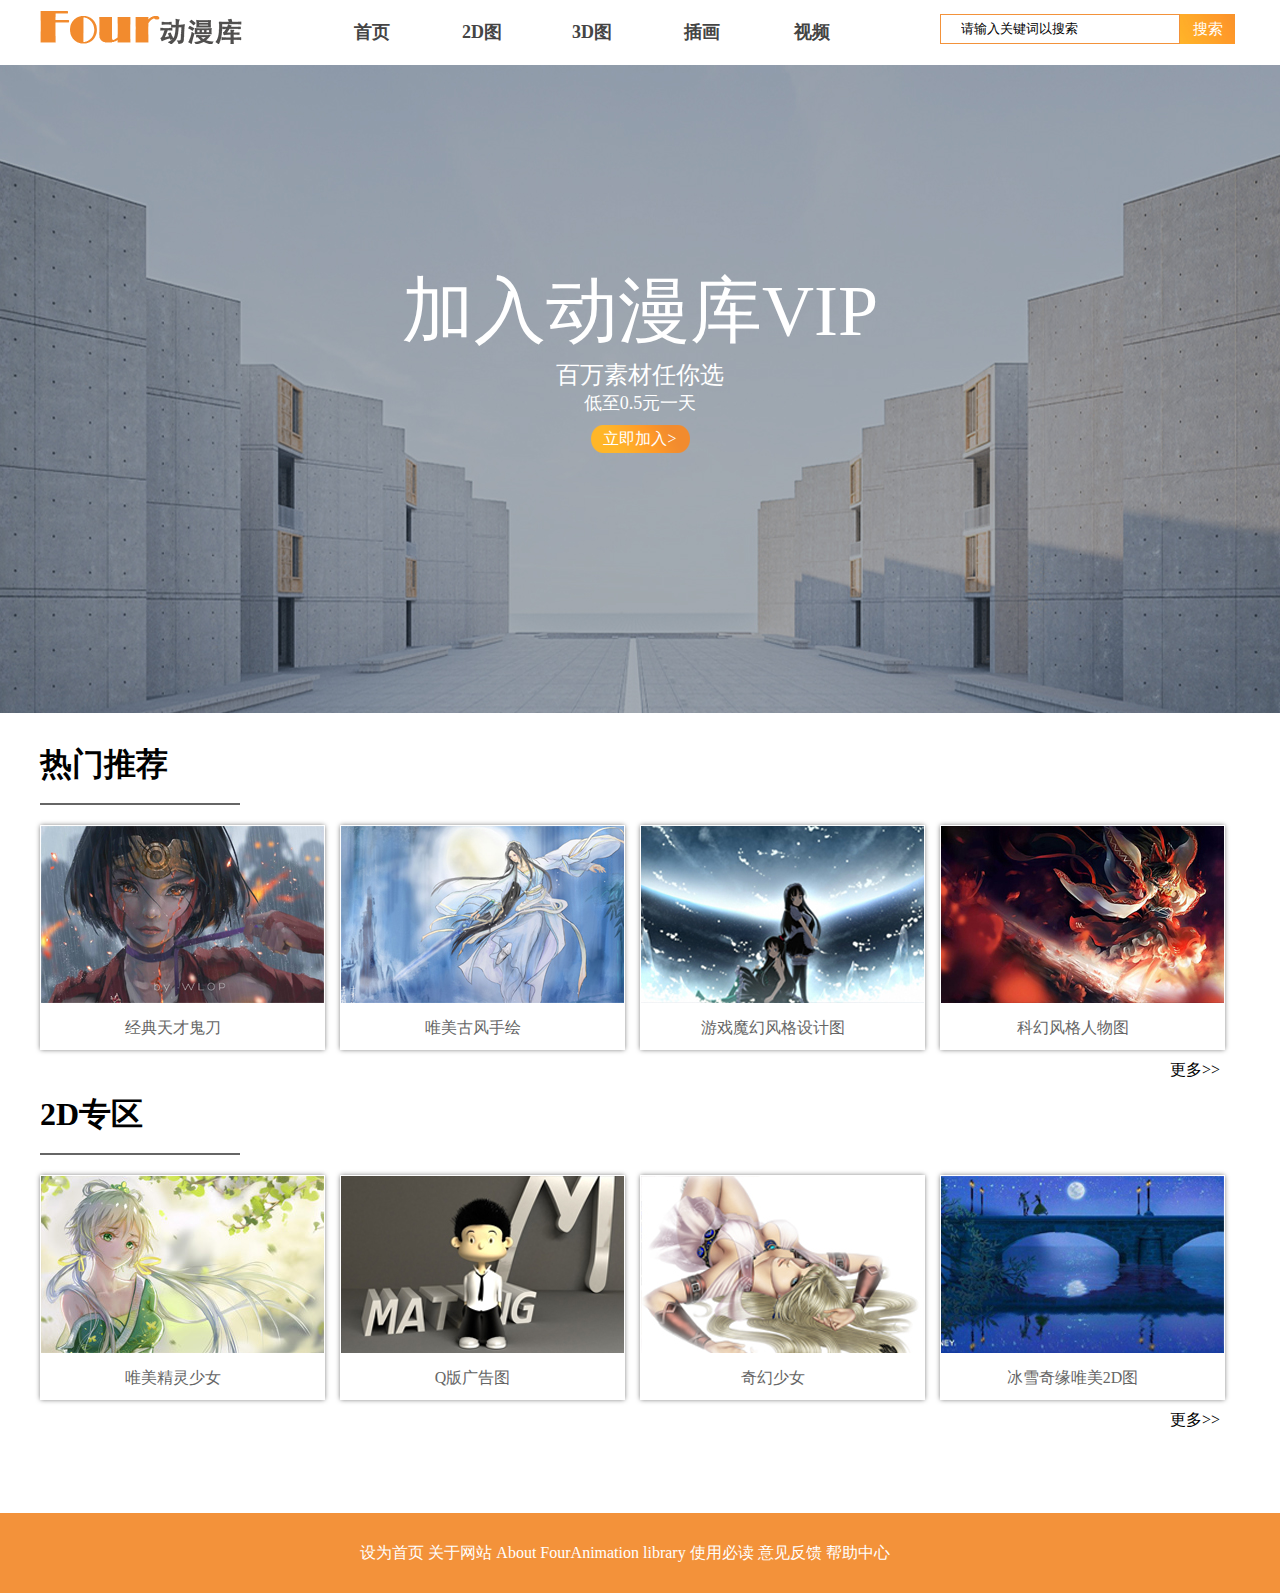
<file: index.html>
<html>
<head>
<meta charset="gb2312">
<title>������</title>
</head>
<body>
<link rel="stylesheet" href="css/index.css">

<div class="dbanner">
<div class="banner">
    <div class="wrap">
            <img class="logo" src="images/logo.png">
        <a class="h1" href="index.html">��ҳ</a>
        <a class="h1" href="#">2Dͼ</a>
        <a class="h1" href="#">3Dͼ</a>
        <a class="h1" href="#">�廭</a>
        <a class="h1" href="#">��Ƶ</a>
        <div class="right">               
                <input class="shuru" type="text" value="������ؼ���������">
                <input class="sousuo" type="button" value="����">
            </div>
    </div>
</div>
</div>

<div class="guanggao">
        <gg1>���붯����VIP</gg1>
        <div class="clear"></div>
        <gg2>�����ز�����ѡ</gg2>
        <div class="clear"></div>
        <gg3>����0.5Ԫһ��</gg3>
        <div class="clear"></div>
        <a class="gg4" href="index.html">��������></a>
</div>
<div class="wrap">
    <div class="bigbox">
        <h1>�����Ƽ�</h1>

        <div class="box">
            <img src="images/tuijian/tj1.jpg">
            <a class="xiangqing" href="#">������Ź���</a>
        </div>
        <div class="box">
            <img src="images/tuijian/tj2.jpg">
            <a class="xiangqing" href="#">Ψ���ŷ��ֻ�</a>
        </div>

        <div class="box">
            <img src="images/tuijian/tj3.jpg">
            <a class="xiangqing" href="#">��Ϸħ�÷�����ͼ</a>
        </div>

        <div class="box">
            <img src="images/tuijian/tj4.jpg">
            <a class="xiangqing" href="#">�ƻ÷������ͼ</a>
        </div>
    <a href="#">����>></a>
    </div>
    <div class="bigbox">
            <h1>2Dר��</h1>
    
            <div class="box">
                <img src="images/2d/1.jpg">
                <a class="xiangqing" href="#">Ψ��������Ů</a>
            </div>
            <div class="box">
                <img src="images/2d/2.jpg">
                <a class="xiangqing" href="#">Q����ͼ</a>
            </div>
    
            <div class="box">
                <img src="images/2d/3.jpg">
                <a class="xiangqing" href="#">�����Ů</a>
            </div>
    
            <div class="box">
                <img src="images/2d/4.jpg">
                <a class="xiangqing" href="#">��ѩ��ԵΨ��2Dͼ</a>
            </div>    
            <a href="#">����>></a>
    </div>
    <!--
    <div class="bigbox">
            <h1>3Dר��</h1>
    
            <div class="box">
                <img src="images/3d/1.jpg">
                <a class="xiangqing" href="#">�Ը���Ϸ��ɫ3d</a>
            </div>
            <div class="box">
                <img src="images/3d/2.jpg">
                <a class="xiangqing" href="#">��������Ч��ͼ</a>
            </div>
    
            <div class="box">
                <img src="images/3d/3.jpg">
                <a class="xiangqing" href="#">�Ϲž�����ս����ͼ</a>
            </div>
    
            <div class="box">
                <img src="images/3d/4.jpg">
                <a class="xiangqing" href="#">�Ȱ潩ʬԭͼ</a>
            </div>   
            <a href="#">����>></a>
    </div>
-->
    <!-- <div class="bigbox">
            <h1>��ѡ�廭</h1>
    
            <div class="box">
                <img src="images/chahua/1.jpg">
                <a class="xiangqing" href="#">�ϻ��廭����</a>
            </div>
            <div class="box">
                <img src="images/chahua/2.jpg">
                <a class="xiangqing" href="#">�������ò廭</a>
            </div>
    
            <div class="box">
                <img src="images/chahua/3.jpg">
                <a class="xiangqing" href="#">���޼�ཨ���廭</a>
            </div>
    
            <div class="box">
                <img src="images/chahua/4.jpg">
                <a class="xiangqing" href="#">ˮī��ֲ��廭</a>
            </div>    
            <a href="#">����>></a>
    </div> -->
    <!-- <div class="bigbox">
            <h1>��ѡ��Ƶ</h1>
    
            <div class="box">
                <img src="images/shipin/5.jpg">
                <a class="xiangqing" href="#">��ɫ��Ů ���ĵ�</a>
            </div>
            <div class="box">
                <img src="images/shipin/6.jpg">
                <a class="xiangqing" href="#">ħ�úڰ���Ů</a>
            </div>
    
            <div class="box">
                <img src="images/shipin/7.jpg">
                <a class="xiangqing" href="#">��Ů�ĵľ���</a>
            </div>
    
            <div class="box">
                <img src="images/shipin/8.jpg">
                <a class="xiangqing" href="#">������С����</a>
            </div>    
            <a href="#">����>></a>
    </div> -->
</div>
<div class="wrap">

</div>


<div class="bottom">
    <div class="wrap">
        <bq>��Ϊ��ҳ  ������վ   About FourAnimation library    ʹ�ñض�   �������   ��������</bq>
    </div>
</div>
    

</body>
</html>
</file>
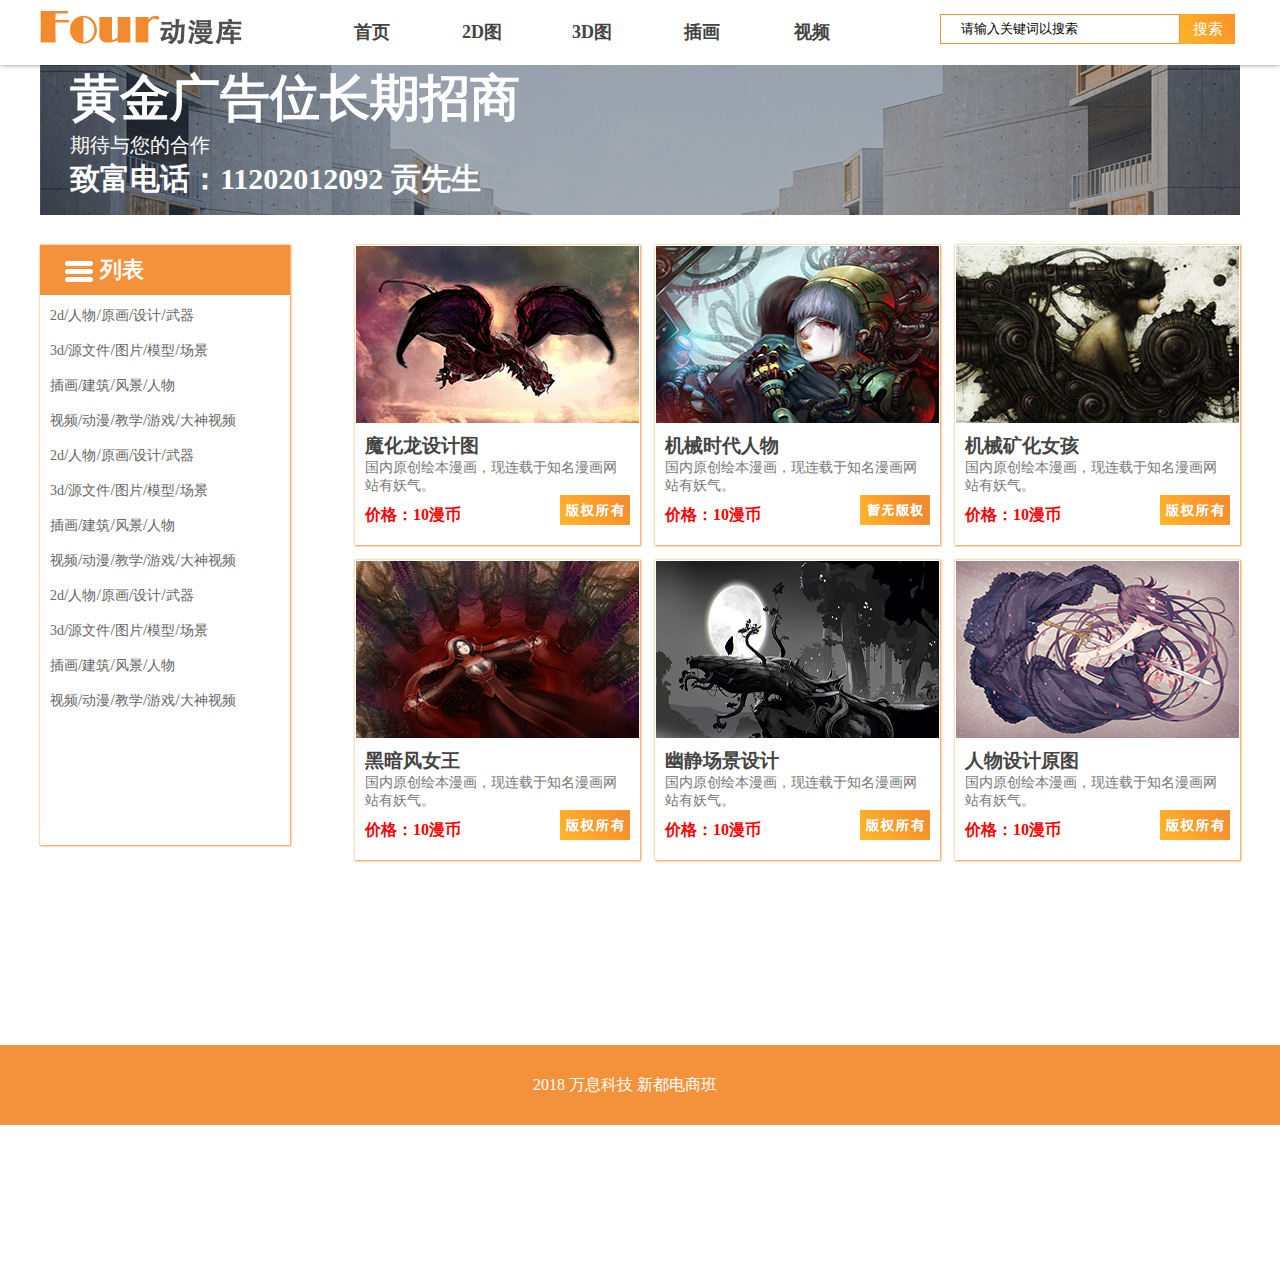
<file: 2d.html>
<html>
<head>
<meta charset="gb2312">
<title>2Dͼ</title>
</head>
<body>
<link rel="stylesheet" href="css/index.css">

<div class="dbanner">
        <div class="banner">
            <div class="wrap">
                    <img class="logo" src="images/logo.png">
                <a class="h1" href="index.html">��ҳ</a>
                <a class="h1" href="2d.html">2Dͼ</a>
                <a class="h1" href="3d.html">3Dͼ</a>
                <a class="h1" href="chahua.html">�廭</a>
                <a class="h1" href="video.html">��Ƶ</a>
                <div class="right">               
                        <input class="shuru" type="text" value="������ؼ���������">
                        <input class="sousuo" type="button" value="����">
                    </div>
            </div>
        </div>
        </div>


<div class="wrap">
    <div class="xiaobanner">
        <zs1>�ƽ���λ��������</zs1>
        <div class="clear"></div>
        <zs2>�ڴ������ĺ���</zs2>
        <div class="clear"></div>
        <zs3>�¸��绰��11202012092 ������</zs3>
    </div>


    <div class="nr">
        <div class="lb">
            <div class="lbbox">
                <div class="lbtop">�б�</div>
                <div class="one"><a href="2d.html">2d</a>/<a href="2d.html">����</a>/<a href="2d.html">ԭ��</a>/<a href="2d.html">���</a>/<a href="2d.html">����</a></div>
                <div class="one"><a href="3d.html">3d</a>/<a href="3d.html">Դ�ļ�</a>/<a href="3d.html">ͼƬ</a>/<a href="3d.html">ģ��</a>/<a href="3d.html">����</a></div>
                <div class="one"><a href="chahua.html">�廭</a>/<a href="chahua.html">����</a>/<a href="chahua.html">�羰</a>/<a href="chahua.html">����</a></div>
                <div class="one"><a href="video.html">��Ƶ</a>/<a href="video.html">����</a>/<a href="video.html">��ѧ</a>/<a href="video.html">��Ϸ</a>/<a href="video.html">������Ƶ</a></div>
                <div class="one"><a href="2d.html">2d</a>/<a href="2d.html">����</a>/<a href="2d.html">ԭ��</a>/<a href="2d.html">���</a>/<a href="2d.html">����</a></div>
                <div class="one"><a href="3d.html">3d</a>/<a href="3d.html">Դ�ļ�</a>/<a href="3d.html">ͼƬ</a>/<a href="3d.html">ģ��</a>/<a href="3d.html">����</a></div>
                <div class="one"><a href="chahua.html">�廭</a>/<a href="chahua.html">����</a>/<a href="chahua.html">�羰</a>/<a href="chahua.html">����</a></div>
                <div class="one"><a href="video.html">��Ƶ</a>/<a href="video.html">����</a>/<a href="video.html">��ѧ</a>/<a href="video.html">��Ϸ</a>/<a href="video.html">������Ƶ</a></div>
                <div class="one"><a href="2d.html">2d</a>/<a href="2d.html">����</a>/<a href="2d.html">ԭ��</a>/<a href="2d.html">���</a>/<a href="2d.html">����</a></div>
                <div class="one"><a href="3d.html">3d</a>/<a href="3d.html">Դ�ļ�</a>/<a href="3d.html">ͼƬ</a>/<a href="3d.html">ģ��</a>/<a href="3d.html">����</a></div>
                <div class="one"><a href="chahua.html">�廭</a>/<a href="chahua.html">����</a>/<a href="chahua.html">�羰</a>/<a href="chahua.html">����</a></div>
                <div class="one"><a href="video.html">��Ƶ</a>/<a href="video.html">����</a>/<a href="video.html">��ѧ</a>/<a href="video.html">��Ϸ</a>/<a href="video.html">������Ƶ</a></div>
                
            </div>
        </div>
        <div class="nrright">

            <div class="mininr">
                    <a href="xiangqing.html"><img src="images/2/22d/1.jpg"></a>
                <div class="xqbox">
                    <a href="xiangqing.html">ħ�������ͼ</a>
                    <div class="clear"></div>
                    <xq>����ԭ���汾��������������֪��������վ��������</xq>
                    <div class="clear"></div>
                    <jiage>�۸�10����</jiage>
                    <img class="bq" src="images/bqsy.jpg" >
                </div>
            </div>
            <div class="mininr">
                    <a href="xiangqing.html"><img src="images/2/22d/2.jpg"></a>
                <div class="xqbox">
                        <a href="xiangqing.html">��еʱ������</a>
                    <div class="clear"></div>
                    <xq>����ԭ���汾��������������֪��������վ��������</xq>
                    <div class="clear"></div>
                    <jiage>�۸�10����</jiage>
                    <img class="bq" src="images/zwbq.jpg" >
                </div>
            </div>
            <div class="mininr">
                    <a href="xiangqing.html"><img src="images/2/22d/3.jpg"></a>
                <div class="xqbox">
                    <a href="xiangqing.html">��е��Ů��</a>
                    <div class="clear"></div>
                    <xq>����ԭ���汾��������������֪��������վ��������</xq>
                    <div class="clear"></div>
                    <jiage>�۸�10����</jiage>
                    <img class="bq" src="images/bqsy.jpg" >
                </div>
            </div>
            <div class="mininr">
                    <a href="xiangqing.html"><img src="images/2/22d/4.jpg"></a>
                <div class="xqbox">
                    <a href="xiangqing.html">�ڰ���Ů��</a>
                    <div class="clear"></div>
                    <xq>����ԭ���汾��������������֪��������վ��������</xq>
                    <div class="clear"></div>
                    <jiage>�۸�10����</jiage>
                    <img class="bq" src="images/bqsy.jpg" >
                </div>
            </div>
            <div class="mininr">
                    <a href="xiangqing.html"><img src="images/2/22d/5.jpg"></a>
                <div class="xqbox">
                        <a href="xiangqing.html">�ľ��������</a>
                    <div class="clear"></div>
                    <xq>����ԭ���汾��������������֪��������վ��������</xq>
                    <div class="clear"></div>
                    <jiage>�۸�10����</jiage>
                    <img class="bq" src="images/bqsy.jpg" >
                </div>
            </div>
            <div class="mininr">
                    <a href="xiangqing.html"><img src="images/2/22d/6.jpg"></a>
                <div class="xqbox">
                        <a href="xiangqing.html">�������ԭͼ</a>
                    <div class="clear"></div>
                    <xq>����ԭ���汾��������������֪��������վ��������</xq>
                    <div class="clear"></div>
                    <jiage>�۸�10����</jiage>
                    <img class="bq" src="images/bqsy.jpg" >
                </div>
            </div>
        </div>
    </div>
</div>









<div class="bottom">
    <div class="wrap">
        <bq>2018   ��Ϣ�Ƽ�  �¶����̰�</bq>
        <h3>�޵�����</h3>
        <bq>Cell: 17323167689</bq>
        <bq>��ַ���ɶ������������԰9��԰E��</bq>
    </div>
</div>
    

</body>
</html>
</file>
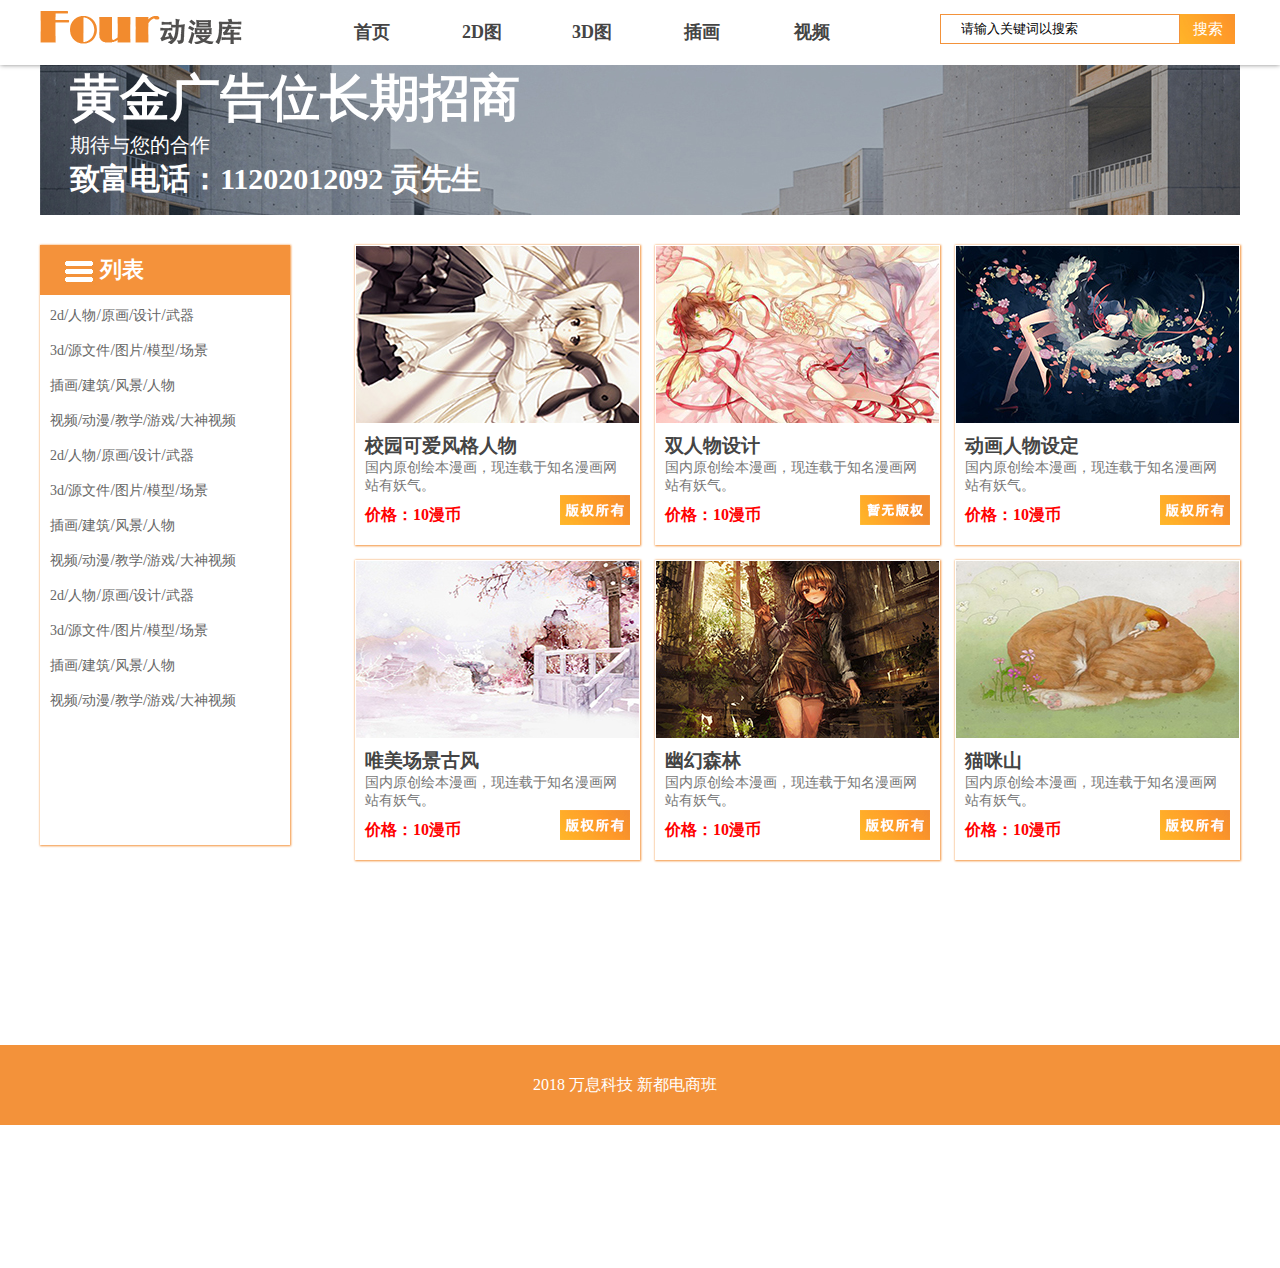
<file: 3d.html>
<html>
<head>
<meta charset="gb2312">
<title>3Dͼ</title>
</head>
<body>
<link rel="stylesheet" href="css/index.css">

<div class="dbanner">
        <div class="banner">
            <div class="wrap">
                    <img class="logo" src="images/logo.png">
                <a class="h1" href="index.html">��ҳ</a>
                <a class="h1" href="2d.html">2Dͼ</a>
                <a class="h1" href="3d.html">3Dͼ</a>
                <a class="h1" href="chahua.html">�廭</a>
                <a class="h1" href="video.html">��Ƶ</a>
                <div class="right">               
                        <input class="shuru" type="text" value="������ؼ���������">
                        <input class="sousuo" type="button" value="����">
                    </div>
            </div>
        </div>
        </div>


<div class="wrap">
        <div class="xiaobanner">
            <zs1>�ƽ���λ��������</zs1>
            <div class="clear"></div>
            <zs2>�ڴ������ĺ���</zs2>
            <div class="clear"></div>
            <zs3>�¸��绰��11202012092 ������</zs3>
        </div>
    
    
        <div class="nr">
            <div class="lb">
                <div class="lbbox">
                    <div class="lbtop">�б�</div>
                    <div class="one"><a href="2d.html">2d</a>/<a href="2d.html">����</a>/<a href="2d.html">ԭ��</a>/<a href="2d.html">���</a>/<a href="2d.html">����</a></div>
                    <div class="one"><a href="3d.html">3d</a>/<a href="3d.html">Դ�ļ�</a>/<a href="3d.html">ͼƬ</a>/<a href="3d.html">ģ��</a>/<a href="3d.html">����</a></div>
                    <div class="one"><a href="chahua.html">�廭</a>/<a href="chahua.html">����</a>/<a href="chahua.html">�羰</a>/<a href="chahua.html">����</a></div>
                    <div class="one"><a href="video.html">��Ƶ</a>/<a href="video.html">����</a>/<a href="video.html">��ѧ</a>/<a href="video.html">��Ϸ</a>/<a href="video.html">������Ƶ</a></div>
                    <div class="one"><a href="2d.html">2d</a>/<a href="2d.html">����</a>/<a href="2d.html">ԭ��</a>/<a href="2d.html">���</a>/<a href="2d.html">����</a></div>
                    <div class="one"><a href="3d.html">3d</a>/<a href="3d.html">Դ�ļ�</a>/<a href="3d.html">ͼƬ</a>/<a href="3d.html">ģ��</a>/<a href="3d.html">����</a></div>
                    <div class="one"><a href="chahua.html">�廭</a>/<a href="chahua.html">����</a>/<a href="chahua.html">�羰</a>/<a href="chahua.html">����</a></div>
                    <div class="one"><a href="video.html">��Ƶ</a>/<a href="video.html">����</a>/<a href="video.html">��ѧ</a>/<a href="video.html">��Ϸ</a>/<a href="video.html">������Ƶ</a></div>
                    <div class="one"><a href="2d.html">2d</a>/<a href="2d.html">����</a>/<a href="2d.html">ԭ��</a>/<a href="2d.html">���</a>/<a href="2d.html">����</a></div>
                    <div class="one"><a href="3d.html">3d</a>/<a href="3d.html">Դ�ļ�</a>/<a href="3d.html">ͼƬ</a>/<a href="3d.html">ģ��</a>/<a href="3d.html">����</a></div>
                    <div class="one"><a href="chahua.html">�廭</a>/<a href="chahua.html">����</a>/<a href="chahua.html">�羰</a>/<a href="chahua.html">����</a></div>
                    <div class="one"><a href="video.html">��Ƶ</a>/<a href="video.html">����</a>/<a href="video.html">��ѧ</a>/<a href="video.html">��Ϸ</a>/<a href="video.html">������Ƶ</a></div>
                    
                </div>
            </div>
            <div class="nrright">
    
                <div class="mininr">
                    <a href="xiangqing.html"><img src="images/2/23d/1.jpg"></a>
                    <div class="xqbox">
                        <a href="xiangqing.html">У԰�ɰ��������</a>
                        <div class="clear"></div>
                        <xq>����ԭ���汾��������������֪��������վ��������</xq>
                        <div class="clear"></div>
                        <jiage>�۸�10����</jiage>
                        <img class="bq" src="images/bqsy.jpg" >
                    </div>
                </div>
                <div class="mininr">
                        <a href="xiangqing.html"><img src="images/2/23d/2.jpg"></a>
                    <div class="xqbox">
                            <a href="xiangqing.html">˫�������</a>
                        <div class="clear"></div>
                        <xq>����ԭ���汾��������������֪��������վ��������</xq>
                        <div class="clear"></div>
                        <jiage>�۸�10����</jiage>
                        <img class="bq" src="images/zwbq.jpg" >
                    </div>
                </div>
                <div class="mininr">
                        <a href="xiangqing.html"><img src="images/2/23d/3.jpg"></a>
                    <div class="xqbox">
                        <a href="xiangqing.html">���������趨</a>
                        <div class="clear"></div>
                        <xq>����ԭ���汾��������������֪��������վ��������</xq>
                        <div class="clear"></div>
                        <jiage>�۸�10����</jiage>
                        <img class="bq" src="images/bqsy.jpg" >
                    </div>
                </div>
                <div class="mininr">
                        <a href="xiangqing.html"><img src="images/2/23d/4.jpg"></a>
                    <div class="xqbox">
                        <a href="xiangqing.html">Ψ�������ŷ�</a>
                        <div class="clear"></div>
                        <xq>����ԭ���汾��������������֪��������վ��������</xq>
                        <div class="clear"></div>
                        <jiage>�۸�10����</jiage>
                        <img class="bq" src="images/bqsy.jpg" >
                    </div>
                </div>
                <div class="mininr">
                        <a href="xiangqing.html"><img src="images/2/23d/5.jpg"></a>
                    <div class="xqbox">
                            <a href="xiangqing.html">�Ļ�ɭ��</a>
                        <div class="clear"></div>
                        <xq>����ԭ���汾��������������֪��������վ��������</xq>
                        <div class="clear"></div>
                        <jiage>�۸�10����</jiage>
                        <img class="bq" src="images/bqsy.jpg" >
                    </div>
                </div>
                <div class="mininr">
                        <a href="xiangqing.html"><img src="images/2/23d/6.jpg"></a>
                    <div class="xqbox">
                            <a href="xiangqing.html">è��ɽ</a>
                        <div class="clear"></div>
                        <xq>����ԭ���汾��������������֪��������վ��������</xq>
                        <div class="clear"></div>
                        <jiage>�۸�10����</jiage>
                        <img class="bq" src="images/bqsy.jpg" >
                    </div>
                </div>
            </div>
        </div>
    </div>









<div class="bottom">
    <div class="wrap">
        <bq>2018   ��Ϣ�Ƽ�  �¶����̰�</bq>
        <h3>�޵�����</h3>
        <bq>Cell: 17323167689</bq>
        <bq>��ַ���ɶ������������԰9��԰E��</bq>
    </div>
</div>
    

</body>
</html>
</file>
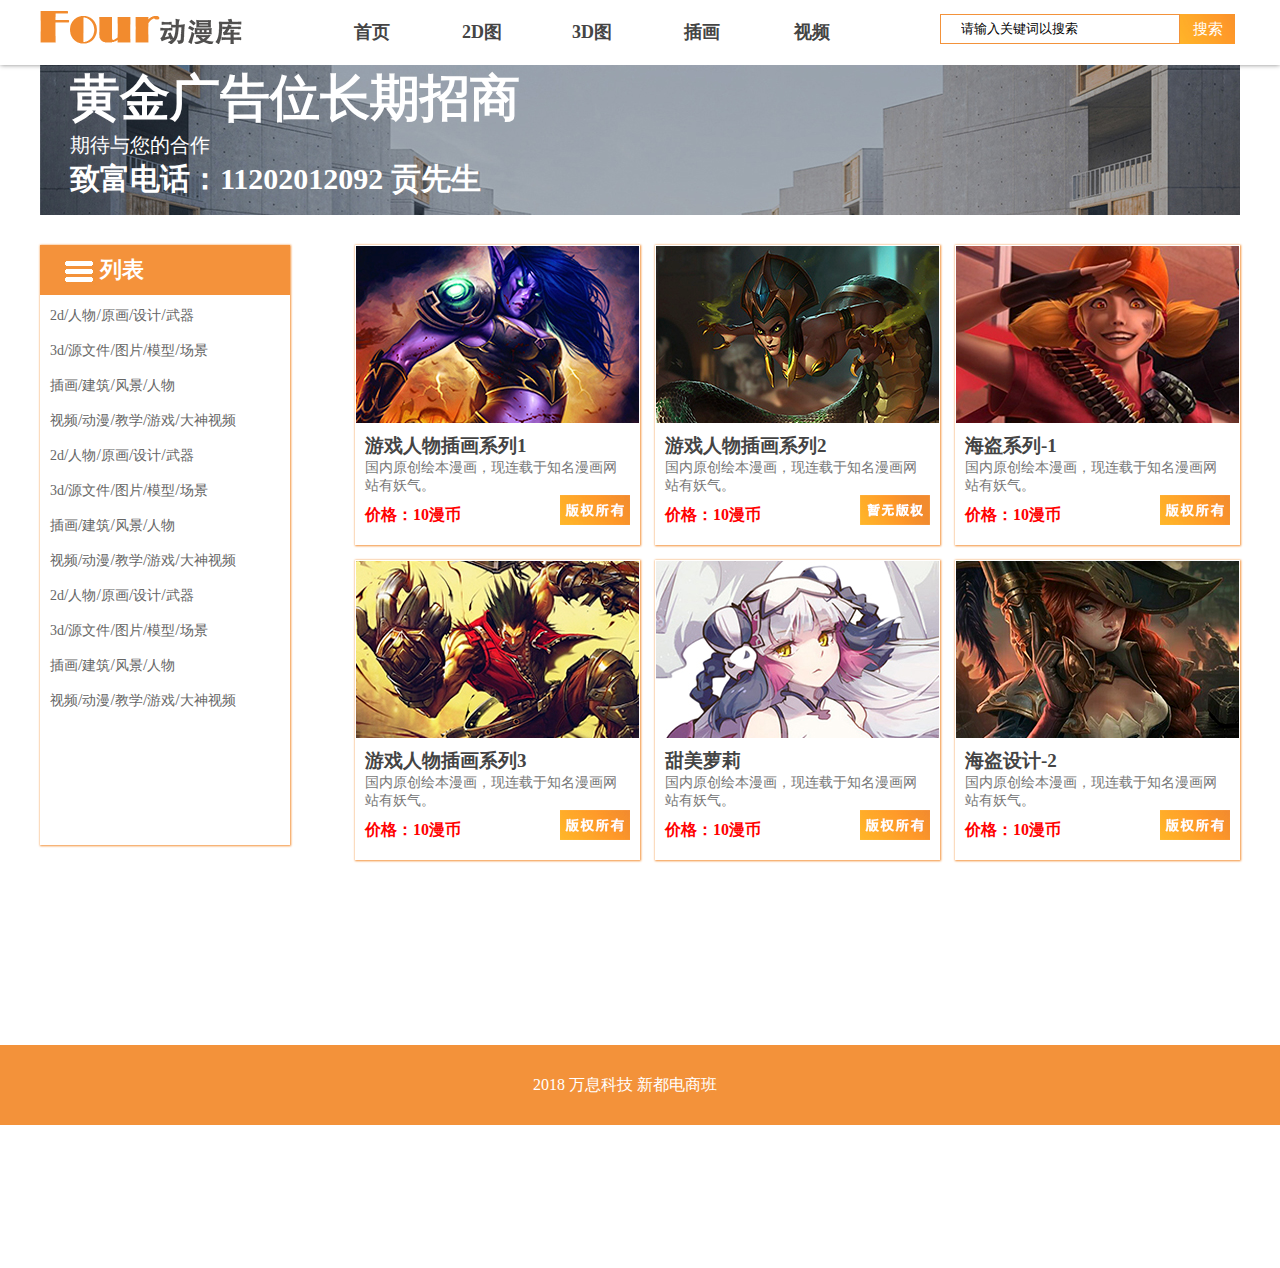
<file: chahua.html>
<html>
<head>
<meta charset="gb2312">
<title>�廭</title>
</head>
<body>
<link rel="stylesheet" href="css/index.css">

<div class="dbanner">
        <div class="banner">
            <div class="wrap">
                    <img class="logo" src="images/logo.png">
                <a class="h1" href="index.html">��ҳ</a>
                <a class="h1" href="2d.html">2Dͼ</a>
                <a class="h1" href="3d.html">3Dͼ</a>
                <a class="h1" href="chahua.html">�廭</a>
                <a class="h1" href="video.html">��Ƶ</a>
                <div class="right">               
                        <input class="shuru" type="text" value="������ؼ���������">
                        <input class="sousuo" type="button" value="����">
                    </div>
            </div>
        </div>
        </div>


<div class="wrap">
        <div class="xiaobanner">
            <zs1>�ƽ���λ��������</zs1>
            <div class="clear"></div>
            <zs2>�ڴ������ĺ���</zs2>
            <div class="clear"></div>
            <zs3>�¸��绰��11202012092 ������</zs3>
        </div>
    
    
        <div class="nr">
            <div class="lb">
                <div class="lbbox">
                    <div class="lbtop">�б�</div>
                    <div class="one"><a href="2d.html">2d</a>/<a href="2d.html">����</a>/<a href="2d.html">ԭ��</a>/<a href="2d.html">���</a>/<a href="2d.html">����</a></div>
                    <div class="one"><a href="3d.html">3d</a>/<a href="3d.html">Դ�ļ�</a>/<a href="3d.html">ͼƬ</a>/<a href="3d.html">ģ��</a>/<a href="3d.html">����</a></div>
                    <div class="one"><a href="chahua.html">�廭</a>/<a href="chahua.html">����</a>/<a href="chahua.html">�羰</a>/<a href="chahua.html">����</a></div>
                    <div class="one"><a href="video.html">��Ƶ</a>/<a href="video.html">����</a>/<a href="video.html">��ѧ</a>/<a href="video.html">��Ϸ</a>/<a href="video.html">������Ƶ</a></div>
                    <div class="one"><a href="2d.html">2d</a>/<a href="2d.html">����</a>/<a href="2d.html">ԭ��</a>/<a href="2d.html">���</a>/<a href="2d.html">����</a></div>
                    <div class="one"><a href="3d.html">3d</a>/<a href="3d.html">Դ�ļ�</a>/<a href="3d.html">ͼƬ</a>/<a href="3d.html">ģ��</a>/<a href="3d.html">����</a></div>
                    <div class="one"><a href="chahua.html">�廭</a>/<a href="chahua.html">����</a>/<a href="chahua.html">�羰</a>/<a href="chahua.html">����</a></div>
                    <div class="one"><a href="video.html">��Ƶ</a>/<a href="video.html">����</a>/<a href="video.html">��ѧ</a>/<a href="video.html">��Ϸ</a>/<a href="video.html">������Ƶ</a></div>
                    <div class="one"><a href="2d.html">2d</a>/<a href="2d.html">����</a>/<a href="2d.html">ԭ��</a>/<a href="2d.html">���</a>/<a href="2d.html">����</a></div>
                    <div class="one"><a href="3d.html">3d</a>/<a href="3d.html">Դ�ļ�</a>/<a href="3d.html">ͼƬ</a>/<a href="3d.html">ģ��</a>/<a href="3d.html">����</a></div>
                    <div class="one"><a href="chahua.html">�廭</a>/<a href="chahua.html">����</a>/<a href="chahua.html">�羰</a>/<a href="chahua.html">����</a></div>
                    <div class="one"><a href="video.html">��Ƶ</a>/<a href="video.html">����</a>/<a href="video.html">��ѧ</a>/<a href="video.html">��Ϸ</a>/<a href="video.html">������Ƶ</a></div>
                    
                </div>
            </div>
            <div class="nrright">
    
                <div class="mininr">
                    <a href="xiangqing.html"><img src="images/2/2chahua/1.jpg"></a>
                    <div class="xqbox">
                        <a href="xiangqing.html">��Ϸ����廭ϵ��1</a>
                        <div class="clear"></div>
                        <xq>����ԭ���汾��������������֪��������վ��������</xq>
                        <div class="clear"></div>
                        <jiage>�۸�10����</jiage>
                        <img class="bq" src="images/bqsy.jpg" >
                    </div>
                </div>
                <div class="mininr">
                        <a href="xiangqing.html"><img src="images/2/2chahua/2.jpg"></a>
                    <div class="xqbox">
                            <a href="xiangqing.html">��Ϸ����廭ϵ��2</a>
                        <div class="clear"></div>
                        <xq>����ԭ���汾��������������֪��������վ��������</xq>
                        <div class="clear"></div>
                        <jiage>�۸�10����</jiage>
                        <img class="bq" src="images/zwbq.jpg" >
                    </div>
                </div>
                <div class="mininr">
                        <a href="xiangqing.html"><img src="images/2/2chahua/3.jpg"></a>
                    <div class="xqbox">
                        <a href="xiangqing.html">����ϵ��-1</a>
                        <div class="clear"></div>
                        <xq>����ԭ���汾��������������֪��������վ��������</xq>
                        <div class="clear"></div>
                        <jiage>�۸�10����</jiage>
                        <img class="bq" src="images/bqsy.jpg" >
                    </div>
                </div>
                <div class="mininr">
                        <a href="xiangqing.html"><img src="images/2/2chahua/4.jpg"></a>
                    <div class="xqbox">
                        <a href="xiangqing.html">��Ϸ����廭ϵ��3</a>
                        <div class="clear"></div>
                        <xq>����ԭ���汾��������������֪��������վ��������</xq>
                        <div class="clear"></div>
                        <jiage>�۸�10����</jiage>
                        <img class="bq" src="images/bqsy.jpg" >
                    </div>
                </div>
                <div class="mininr">
                        <a href="xiangqing.html"><img src="images/2/2chahua/5.jpg"></a>
                    <div class="xqbox">
                            <a href="xiangqing.html">��������</a>
                        <div class="clear"></div>
                        <xq>����ԭ���汾��������������֪��������վ��������</xq>
                        <div class="clear"></div>
                        <jiage>�۸�10����</jiage>
                        <img class="bq" src="images/bqsy.jpg" >
                    </div>
                </div>
                <div class="mininr">
                        <a href="xiangqing.html"><img src="images/2/2chahua/6.jpg"></a>
                    <div class="xqbox">
                            <a href="xiangqing.html">�������-2</a>
                        <div class="clear"></div>
                        <xq>����ԭ���汾��������������֪��������վ��������</xq>
                        <div class="clear"></div>
                        <jiage>�۸�10����</jiage>
                        <img class="bq" src="images/bqsy.jpg" >
                    </div>
                </div>
            </div>
        </div>
    </div>









<div class="bottom">
    <div class="wrap">
        <bq>2018   ��Ϣ�Ƽ�  �¶����̰�</bq>
        <h3>�޵�����</h3>
        <bq>Cell: 17323167689</bq>
        <bq>��ַ���ɶ������������԰9��԰E��</bq>
    </div>
</div>
    

</body>
</html>
</file>
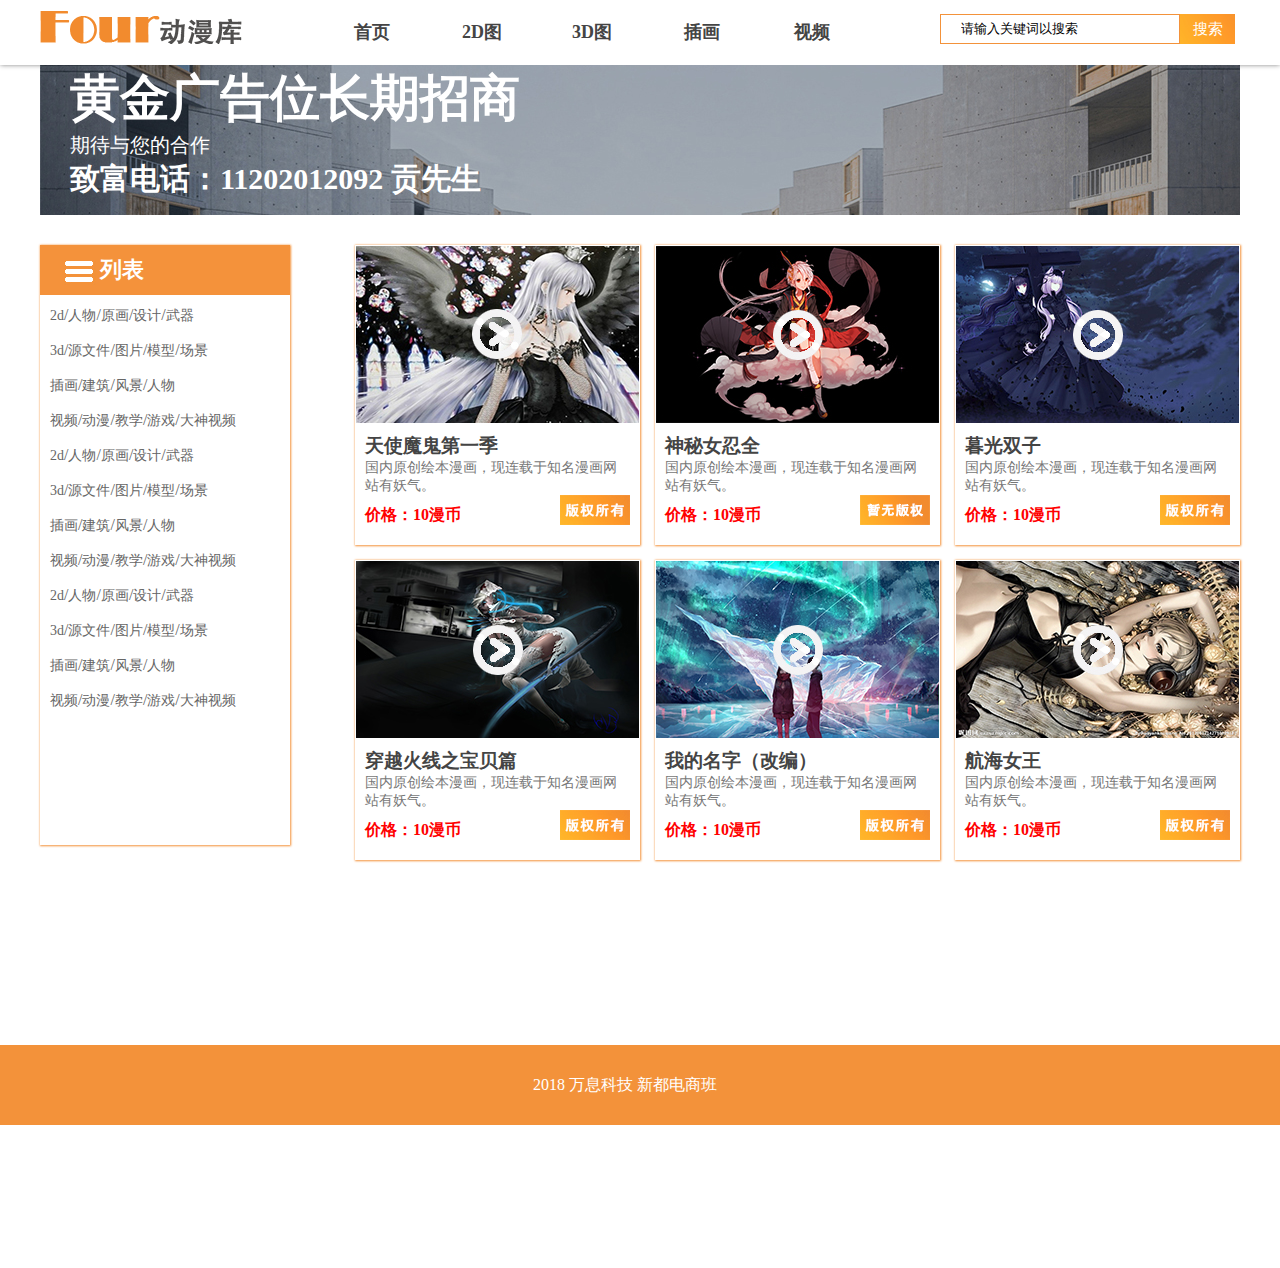
<file: video.html>
<html>
<head>
<meta charset="gb2312">
<title>��Ƶ</title>
</head>
<body>
<link rel="stylesheet" href="css/index.css">

<div class="dbanner">
        <div class="banner">
            <div class="wrap">
                    <img class="logo" src="images/logo.png">
                <a class="h1" href="index.html">��ҳ</a>
                <a class="h1" href="2d.html">2Dͼ</a>
                <a class="h1" href="3d.html">3Dͼ</a>
                <a class="h1" href="chahua.html">�廭</a>
                <a class="h1" href="video.html">��Ƶ</a>
                <div class="right">               
                        <input class="shuru" type="text" value="������ؼ���������">
                        <input class="sousuo" type="button" value="����">
                    </div>
            </div>
        </div>
        </div>


<div class="wrap">
        <div class="xiaobanner">
            <zs1>�ƽ���λ��������</zs1>
            <div class="clear"></div>
            <zs2>�ڴ������ĺ���</zs2>
            <div class="clear"></div>
            <zs3>�¸��绰��11202012092 ������</zs3>
        </div>
    
    
        <div class="nr">
            <div class="lb">
                <div class="lbbox">
                    <div class="lbtop">�б�</div>
                    <div class="one"><a href="2d.html">2d</a>/<a href="2d.html">����</a>/<a href="2d.html">ԭ��</a>/<a href="2d.html">���</a>/<a href="2d.html">����</a></div>
                    <div class="one"><a href="3d.html">3d</a>/<a href="3d.html">Դ�ļ�</a>/<a href="3d.html">ͼƬ</a>/<a href="3d.html">ģ��</a>/<a href="3d.html">����</a></div>
                    <div class="one"><a href="chahua.html">�廭</a>/<a href="chahua.html">����</a>/<a href="chahua.html">�羰</a>/<a href="chahua.html">����</a></div>
                    <div class="one"><a href="video.html">��Ƶ</a>/<a href="video.html">����</a>/<a href="video.html">��ѧ</a>/<a href="video.html">��Ϸ</a>/<a href="video.html">������Ƶ</a></div>
                    <div class="one"><a href="2d.html">2d</a>/<a href="2d.html">����</a>/<a href="2d.html">ԭ��</a>/<a href="2d.html">���</a>/<a href="2d.html">����</a></div>
                    <div class="one"><a href="3d.html">3d</a>/<a href="3d.html">Դ�ļ�</a>/<a href="3d.html">ͼƬ</a>/<a href="3d.html">ģ��</a>/<a href="3d.html">����</a></div>
                    <div class="one"><a href="chahua.html">�廭</a>/<a href="chahua.html">����</a>/<a href="chahua.html">�羰</a>/<a href="chahua.html">����</a></div>
                    <div class="one"><a href="video.html">��Ƶ</a>/<a href="video.html">����</a>/<a href="video.html">��ѧ</a>/<a href="video.html">��Ϸ</a>/<a href="video.html">������Ƶ</a></div>
                    <div class="one"><a href="2d.html">2d</a>/<a href="2d.html">����</a>/<a href="2d.html">ԭ��</a>/<a href="2d.html">���</a>/<a href="2d.html">����</a></div>
                    <div class="one"><a href="3d.html">3d</a>/<a href="3d.html">Դ�ļ�</a>/<a href="3d.html">ͼƬ</a>/<a href="3d.html">ģ��</a>/<a href="3d.html">����</a></div>
                    <div class="one"><a href="chahua.html">�廭</a>/<a href="chahua.html">����</a>/<a href="chahua.html">�羰</a>/<a href="chahua.html">����</a></div>
                    <div class="one"><a href="video.html">��Ƶ</a>/<a href="video.html">����</a>/<a href="video.html">��ѧ</a>/<a href="video.html">��Ϸ</a>/<a href="video.html">������Ƶ</a></div>
                    
                </div>
            </div>
            <div class="nrright">
    
                <div class="mininr">
                    <a href="xiangqingvideo.html"><img src="images/2/2video/1.jpg"></a>
                    <div class="xqbox">
                        <a href="xiangqingvideo.html">��ʹħ����һ��</a>
                        <div class="clear"></div>
                        <xq>����ԭ���汾��������������֪��������վ��������</xq>
                        <div class="clear"></div>
                        <jiage>�۸�10����</jiage>
                        <img class="bq" src="images/bqsy.jpg" >
                    </div>
                </div>
                <div class="mininr">
                        <a href="xiangqingvideo.html"><img src="images/2/2video/2.jpg"></a>
                    <div class="xqbox">
                            <a href="xiangqingvideo.html">����Ů��ȫ</a>
                        <div class="clear"></div>
                        <xq>����ԭ���汾��������������֪��������վ��������</xq>
                        <div class="clear"></div>
                        <jiage>�۸�10����</jiage>
                        <img class="bq" src="images/zwbq.jpg" >
                    </div>
                </div>
                <div class="mininr">
                        <a href="xiangqingvideo.html"><img src="images/2/2video/3.jpg"></a>
                    <div class="xqbox">
                        <a href="xiangqingvideo.html">ĺ��˫��</a>
                        <div class="clear"></div>
                        <xq>����ԭ���汾��������������֪��������վ��������</xq>
                        <div class="clear"></div>
                        <jiage>�۸�10����</jiage>
                        <img class="bq" src="images/bqsy.jpg" >
                    </div>
                </div>
                <div class="mininr">
                        <a href="xiangqingvideo.html"><img src="images/2/2video/4.jpg"></a>
                    <div class="xqbox">
                        <a href="xiangqingvideo.html">��Խ����֮����ƪ</a>
                        <div class="clear"></div>
                        <xq>����ԭ���汾��������������֪��������վ��������</xq>
                        <div class="clear"></div>
                        <jiage>�۸�10����</jiage>
                        <img class="bq" src="images/bqsy.jpg" >
                    </div>
                </div>
                <div class="mininr">
                        <a href="xiangqingvideo.html"><img src="images/2/2video/5.jpg"></a>
                    <div class="xqbox">
                            <a href="xiangqingvideo.html">�ҵ����֣��ıࣩ</a>
                        <div class="clear"></div>
                        <xq>����ԭ���汾��������������֪��������վ��������</xq>
                        <div class="clear"></div>
                        <jiage>�۸�10����</jiage>
                        <img class="bq" src="images/bqsy.jpg" >
                    </div>
                </div>
                <div class="mininr">
                        <a href="xiangqingvideo.html"><img src="images/2/2video/6.jpg"></a>
                    <div class="xqbox">
                            <a href="xiangqingvideo.html">����Ů��</a>
                        <div class="clear"></div>
                        <xq>����ԭ���汾��������������֪��������վ��������</xq>
                        <div class="clear"></div>
                        <jiage>�۸�10����</jiage>
                        <img class="bq" src="images/bqsy.jpg" >
                    </div>
                </div>
            </div>
        </div>
    </div>








<div class="bottom">
    <div class="wrap">
        <bq>2018   ��Ϣ�Ƽ�  �¶����̰�</bq>
        <h3>�޵�����</h3>
        <bq>Cell: 17323167689</bq>
        <bq>��ַ���ɶ������������԰9��԰E��</bq>
    </div>
</div>
    

</body>
</html>
</file>
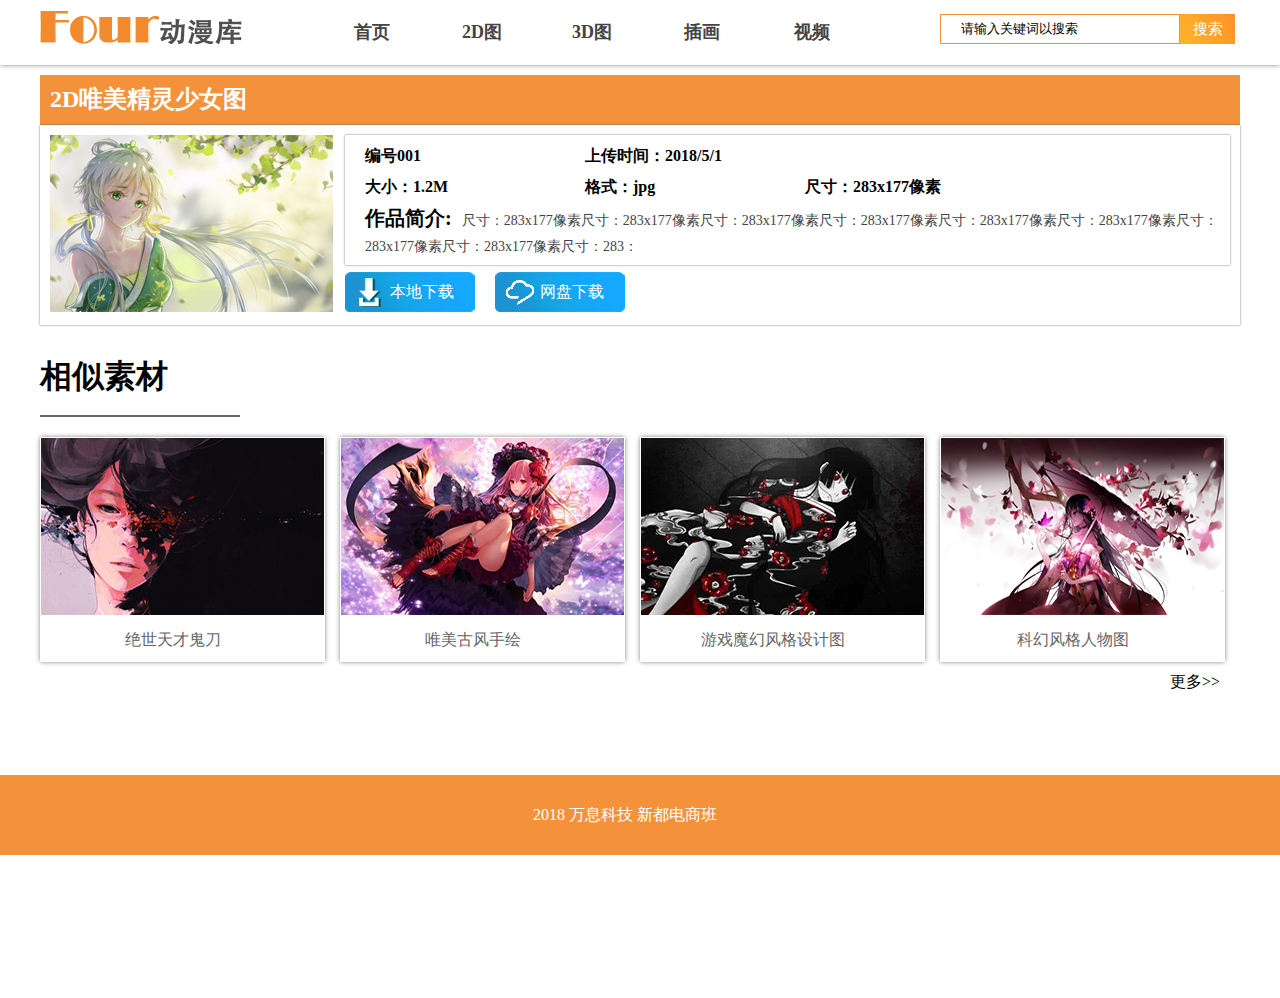
<file: xiangqing.html>
<html>
<head>
<meta charset="gb2312">
<title>����</title>
</head>
<body>
<link rel="stylesheet" href="css/index.css">

<div class="dbanner">
        <div class="banner">
            <div class="wrap">
                    <img class="logo" src="images/logo.png">
                <a class="h1" href="index.html">��ҳ</a>
                <a class="h1" href="2d.html">2Dͼ</a>
                <a class="h1" href="3d.html">3Dͼ</a>
                <a class="h1" href="chahua.html">�廭</a>
                <a class="h1" href="video.html">��Ƶ</a>
                <div class="right">               
                        <input class="shuru" type="text" value="������ؼ���������">
                        <input class="sousuo" type="button" value="����">
                    </div>
            </div>
        </div>
        </div>


<div class="wrap">
    <div class="xqtop">
        <h2>2DΨ��������Ůͼ</h2>
    </div>
    <div class="clear"></div>
    <div class="xqjs">
        <img class="tu" src="images/2d/1.jpg">
        <div class="xqright">
            <h1>���001</h1>
            <h1>�ϴ�ʱ�䣺2018/5/1</h1>
            <div class="clear"></div>
            <h1>��С��1.2M</h1>
            <h1>��ʽ��jpg</h1>
            <h1>�ߴ磺283x177����</h1>
            <div class="clear"></div>
            <js><b>��Ʒ���:</b>�ߴ磺283x177���سߴ磺283x177���سߴ磺283x177���سߴ磺283x177���سߴ磺283x177���سߴ磺283x177���سߴ磺283x177���سߴ磺283x177���سߴ磺283��</js>
        </div>
        <div class="xiazai">
            <a  class="bdxz" href="images/2d/1.jpg">��������</a>
            <a  class="wpxz" href="https://pan.baidu.com/s/1RFLJcardBQDUMnjmXyz2Lg">��������</a>
        </div>
    </div>  


    <div class="bigbox">
        <h1>�����ز�</h1>

        <div class="box">
            <img src="images/2/2xiangqing/1.jpg">
            <a class="xiangqing" href="xiangqing.html">������Ź���</a>
        </div>
        <div class="box">
                <img src="images/2/2xiangqing/2.jpg">
            <a class="xiangqing" href="xiangqing.html">Ψ���ŷ��ֻ�</a>
        </div>

        <div class="box">
                <img src="images/2/2xiangqing/3.jpg">
            <a class="xiangqing" href="xiangqing.html">��Ϸħ�÷�����ͼ</a>
        </div>

        <div class="box">
                <img src="images/2/2xiangqing/4.jpg">
            <a class="xiangqing" href="xiangqing.html">�ƻ÷������ͼ</a>
        </div>
    <a href="index.html">����>></a>
    </div>
</div>

    


<div class="bottom">
    <div class="wrap">
        <bq>2018   ��Ϣ�Ƽ�  �¶����̰�</bq>
        <h3>�޵�����</h3>
        <bq>Cell: 17323167689</bq>
        <bq>��ַ���ɶ������������԰9��԰E��</bq>
    </div>
</div>
    

</body>
</html>
</file>
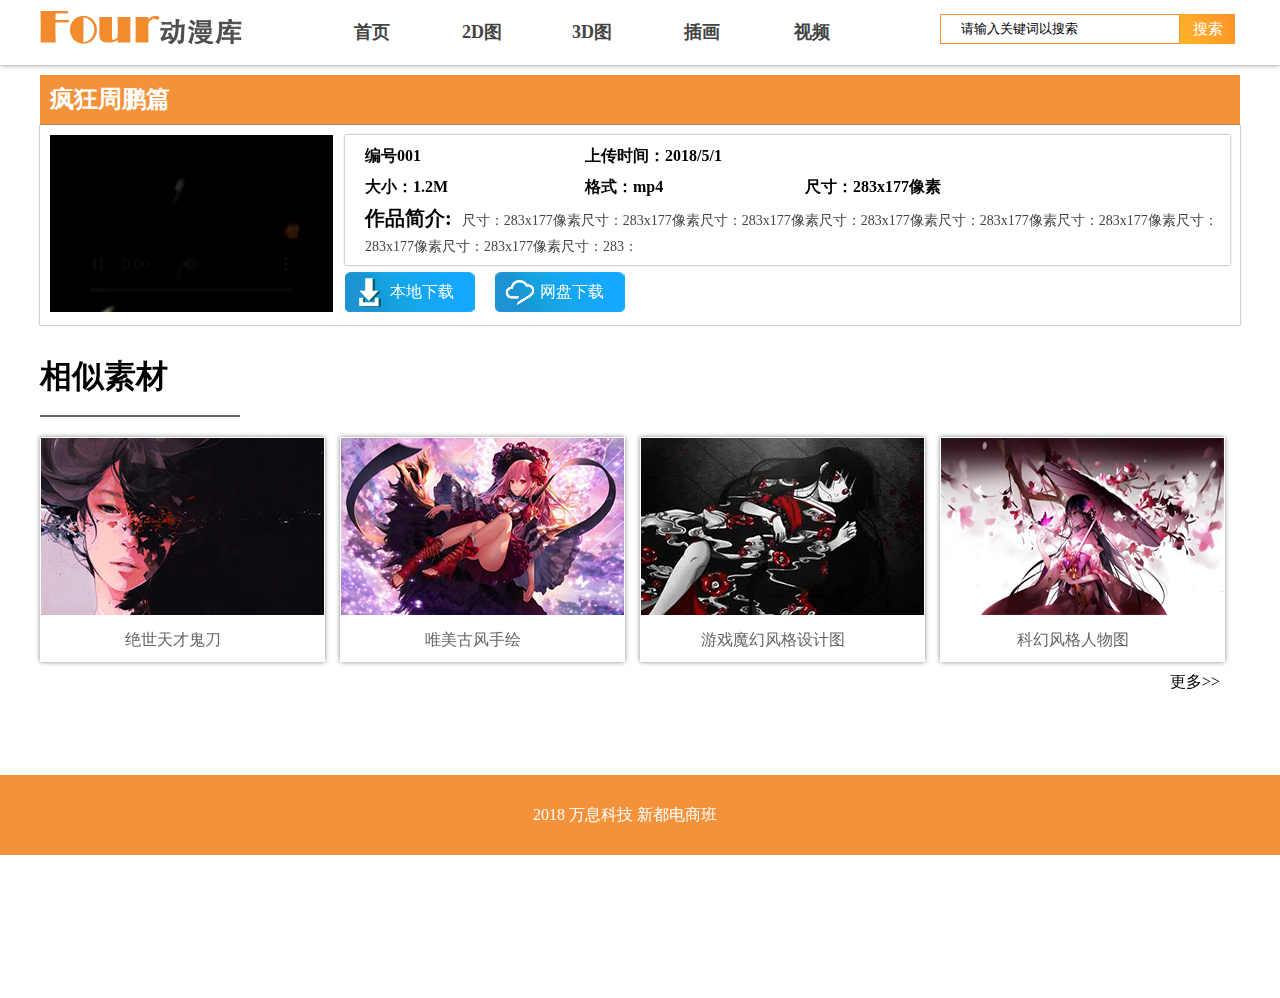
<file: xiangqingvideo.html>
<html>
<head>
<meta charset="gb2312">
<title>����</title>
</head>
<body>
<link rel="stylesheet" href="css/index.css">

<div class="dbanner">
        <div class="banner">
            <div class="wrap">
                    <img class="logo" src="images/logo.png">
                <a class="h1" href="index.html">��ҳ</a>
                <a class="h1" href="2d.html">2Dͼ</a>
                <a class="h1" href="3d.html">3Dͼ</a>
                <a class="h1" href="chahua.html">�廭</a>
                <a class="h1" href="video.html">��Ƶ</a>
                <div class="right">               
                        <input class="shuru" type="text" value="������ؼ���������">
                        <input class="sousuo" type="button" value="����">
                    </div>
            </div>
        </div>
        </div>


<div class="wrap">
    <div class="xqtop">
        <h2>�������ƪ</h2>
    </div>
    <div class="clear"></div>
    <div class="xqjs">
        <embed src="movie/zp.mp4" width="283" height="177"></embed>
        <div class="xqright">
            <h1>���001</h1>
            <h1>�ϴ�ʱ�䣺2018/5/1</h1>
            <div class="clear"></div>
            <h1>��С��1.2M</h1>
            <h1>��ʽ��mp4</h1>
            <h1>�ߴ磺283x177����</h1>
            <div class="clear"></div>
            <js><b>��Ʒ���:</b>�ߴ磺283x177���سߴ磺283x177���سߴ磺283x177���سߴ磺283x177���سߴ磺283x177���سߴ磺283x177���سߴ磺283x177���سߴ磺283x177���سߴ磺283��</js>
        </div>
        <div class="xiazai">
            <a  class="bdxz" href="movie/zp.mp4">��������</a>
            <a  class="wpxz" href="https://pan.baidu.com/s/1RFLJcardBQDUMnjmXyz2Lg">��������</a>
        </div>
    </div>  


    <div class="bigbox">
        <h1>�����ز�</h1>

        <div class="box">
            <img src="images/2/2xiangqing/1.jpg">
            <a class="xiangqing" href="xiangqingvideo.html">������Ź���</a>
        </div>
        <div class="box">
                <img src="images/2/2xiangqing/2.jpg">
            <a class="xiangqing" href="xiangqingvideo.html">Ψ���ŷ��ֻ�</a>
        </div>

        <div class="box">
                <img src="images/2/2xiangqing/3.jpg">
            <a class="xiangqing" href="xiangqingvideo.html">��Ϸħ�÷�����ͼ</a>
        </div>

        <div class="box">
                <img src="images/2/2xiangqing/4.jpg">
            <a class="xiangqing" href="xiangqingvideo.html">�ƻ÷������ͼ</a>
        </div>
    <a href="index.html">����>></a>
    </div>
</div>

    


<div class="bottom">
    <div class="wrap">
        <bq>2018   ��Ϣ�Ƽ�  �¶����̰�</bq>
        <h3>�޵�����</h3>
        <bq>Cell: 17323167689</bq>
        <bq>��ַ���ɶ������������԰9��԰E��</bq>
    </div>
</div>
    

</body>
</html>
</file>
<file: css/index.css>
html,body { margin: 0; padding: 0;} 
.clear {width: 100%; display: block; clear: both;}
.wrap { width:1200px; float:none; text-align:center;margin:0 auto; }
.dbanner { width: 100%; height: 65px; float:none; text-align:center; margin: 0 auto; }
.banner { width: 100%; height: 65px; float: none; text-align:center; margin: 0 auto; box-shadow: #666 0px 0px 5px 0.2px; }
.banner .logo { float: left; margin: 11px 80px auto 0px;}
.banner .wrap .h1 { display: block; font-size: 18px; float: left; line-height: 65px; width: 100px; height: 65px; margin: auto 10px auto auto; color: #444;
                    text-decoration: none; font-weight: bold;}
.banner .h1:hover { background: #f59f35;}
.banner .right { width: 300px; height: 30px; float: right;background: red(); margin: 14px auto auto auto;}
.banner .sousuo { width: 55px; height: 30px; display: block; background: url(../images/rightdj.jpg); border: none; color: #fff; font-size:15px; float: right;margin: auto 5px auto auto;}
.banner .shuru { margin: auto auto auto auto; width: 240px; height: 30px; border: #f3923a 1px solid; padding: 0 0 0 20px;}



.guanggao { width:100%; height: 450px; float:none; text-align:center;margin:0 auto; background: url(../images/banner.jpg) center center no-repeat; color: #ffffff; 
            padding: 198px 0 0 0 ;}
.guanggao .wz { width:500px; float:none; text-align:center;margin:0 auto; background: black;}
.guanggao gg1 { font-size: 72px; }
.guanggao gg2 { font-size: 24px; }
.guanggao gg3 { font-size: 18px; }
.guanggao .gg4 { text-decoration: none; font-size: 16px; background: url(../images/dianjibj.png); width: 99px; height: 28px; display: block;text-align: center; 
                 line-height: 28px;float:none; text-align:center;margin:0 auto; margin: 10px auto auto auto; color: #fff; font-size:16px; }


.wrap .bigbox { width: 100%; height: 320px; margin: 30px auto auto auto; text-align:left;}
.wrap .box { width: 285px; height: 225px; background: #fff; box-shadow: #666 0 0 5px 0.1px; float: left; margin: 20px 15px auto auto; text-align: center;}
.wrap .bigbox h1 { margin: auto auto auto 0; display: block; width: 200px; height: 60px;  border-bottom: #666 2px solid; }
.wrap .bigbox a { display: block; color: #000; text-decoration: none; font-size: 16px;float: right; margin: 10px 20px auto auto; }
.wrap .bigbox .box img { margin: 1px auto 5px auto;}
.wrap .bigbox .box em { font-style: normal;}
.wrap .bigbox .box .xiangqing { text-decoration: none; color: #666; float: none; }
.wrap .bigbox .box .xiangqing:hover { text-decoration: none; color: #666; text-decoration: underline;}



.bottom { width: 100%; height: 80px; background: #f3923a; color: #ffffff; margin: 100px auto auto auto;}
.bottom bq {  margin: auto 30px auto auto; line-height: 80px; text-align: center;}






/**2D**/
.wrap .xiaobanner { width: 100%; height: 150px; background: url(../images/xiaobanner/xiaobanner.jpg); text-align: left; color: #fff;}
.wrap .xiaobanner zs1 { font-size: 50px; font-weight: bold; margin: auto auto auto 30px;}
.wrap .xiaobanner zs2 { font-size: 20px; margin: auto auto auto 30px;}
.wrap .xiaobanner zs3 { font-size: 30px; font-weight: bold; margin: auto auto auto 30px;}


.wrap .nr { width: 100%; height: 700px; margin: 30px auto auto auto;}
.nr .lb { float: left; }
.wrap .lb .lbbox { width: 250px; height: 600px; box-shadow: #f3923a 0 0 2px 0.5px; text-align: center; }
.lb .lbbox .one { width: 250px; height: 35px; background: lawngreen(); padding: 0 0 0 10px; text-align: left; line-height: 40px;color: #666; }
.lb .lbbox .one:hover { width: 240px; height: 35px; background: #fbe9da; padding: 0 0 0 10px; text-align: left; line-height: 40px;color: #666;} 
.lb .lbbox a { color: #666; font-size: 14px; text-decoration: none;}
.lb .lbbox a:hover { color: rgb(255, 0, 0); text-decoration: none;}
.lb .lbbox .lbtop { width: 225; height: 50px; background: url(../images/liebiaotop.jpg) no-repeat;text-align: left; line-height: 50px; padding: 0 0 0 60px; color: #fff;
                    font-weight: bold; font-size: 22px;}
.nr .nrright { width: 900px; height: 700px;float: right;}
.nr .nrright .mininr a img { margin: -9px 1px auto 1px;}
.nr .nrright .mininr { width: 285px; height: 300px; ; margin: auto auto 15px 15px;box-shadow: #f3923a 0 0 2px 0.5px; float: left; text-align:center; }
.nr .nrright .mininr a { color: #444; float: left; margin: 10px auto auto auto; text-decoration: none; font-size: 19px; font-weight: bold;}
.nr .nrright .mininr .xqbox { margin: auto 10px auto 10px;text-align: left;}
.nr .nrright .mininr xq { margin: auto auto auto auto; font-size: 14px; color: #777;}
.nr .mininr .bq {float: right;} 
.nr .mininr jiage { color: #ff0000; line-height: 40px; font-weight: bold;}



/**详情页**/
.wrap .xqtop { width: 100%; height: 50px; background: #f3923a; text-align: left;  margin: 10px auto auto auto;}
.wrap .xqtop h2 {background: lawngreen() ;float: left; font-size: 24px; color: #fff; margin: 8px auto auto 10px;}

.wrap .xqjs { width: 100%; height: 200px; margin: 0px auto auto auto; box-shadow: #666 0 0 2px 0.2px; text-align: right;}
.wrap .xqjs .tu {  margin: 10px 10px auto 10px;float: left;}
.wrap .xqjs embed {  margin: 10px 10px auto 10px;float: left;}
.wrap .xqright { width: 865px; height: 130px; box-shadow: #666 0 0 2px 0.1px; float: right; margin: 10px 10px auto auto; padding: 0px 0 0 20px; text-align: left;}
.wrap .xqright h1 { display: block; width: 220px; height: 10px; float: left; font-size: 16px; ;}
.wrap .xqright js { font-size: 14px; color: #444; }
.wrap .xqright b { font-size: 20px; line-height: 40px; color: #000; margin: auto 10px auto auto;}
.wrap .xqjs .xiazai { float: right; width: 885px; height: 40px; text-align: left; margin: 7px 10px auto auto; background: indigo();}
.wrap .xqjs .xiazai .bdxz { display: block; width: 85px; height: 40px; line-height: 40px; background:url(../images/xiazai/bdxz.png); color: #fff; text-align: left;
                           padding: 0 0 0 45px; float: left; margin-right: 20px; text-decoration: none;}
.wrap .xqjs .xiazai .wpxz { display: block; width: 85px; height: 40px; line-height: 40px; background:url(../images/xiazai/wpxz.png); color: #fff; text-align: left;
                            padding: 0 0 0 45px; float: left; margin-right: 20px; text-decoration: none;}
</file>
